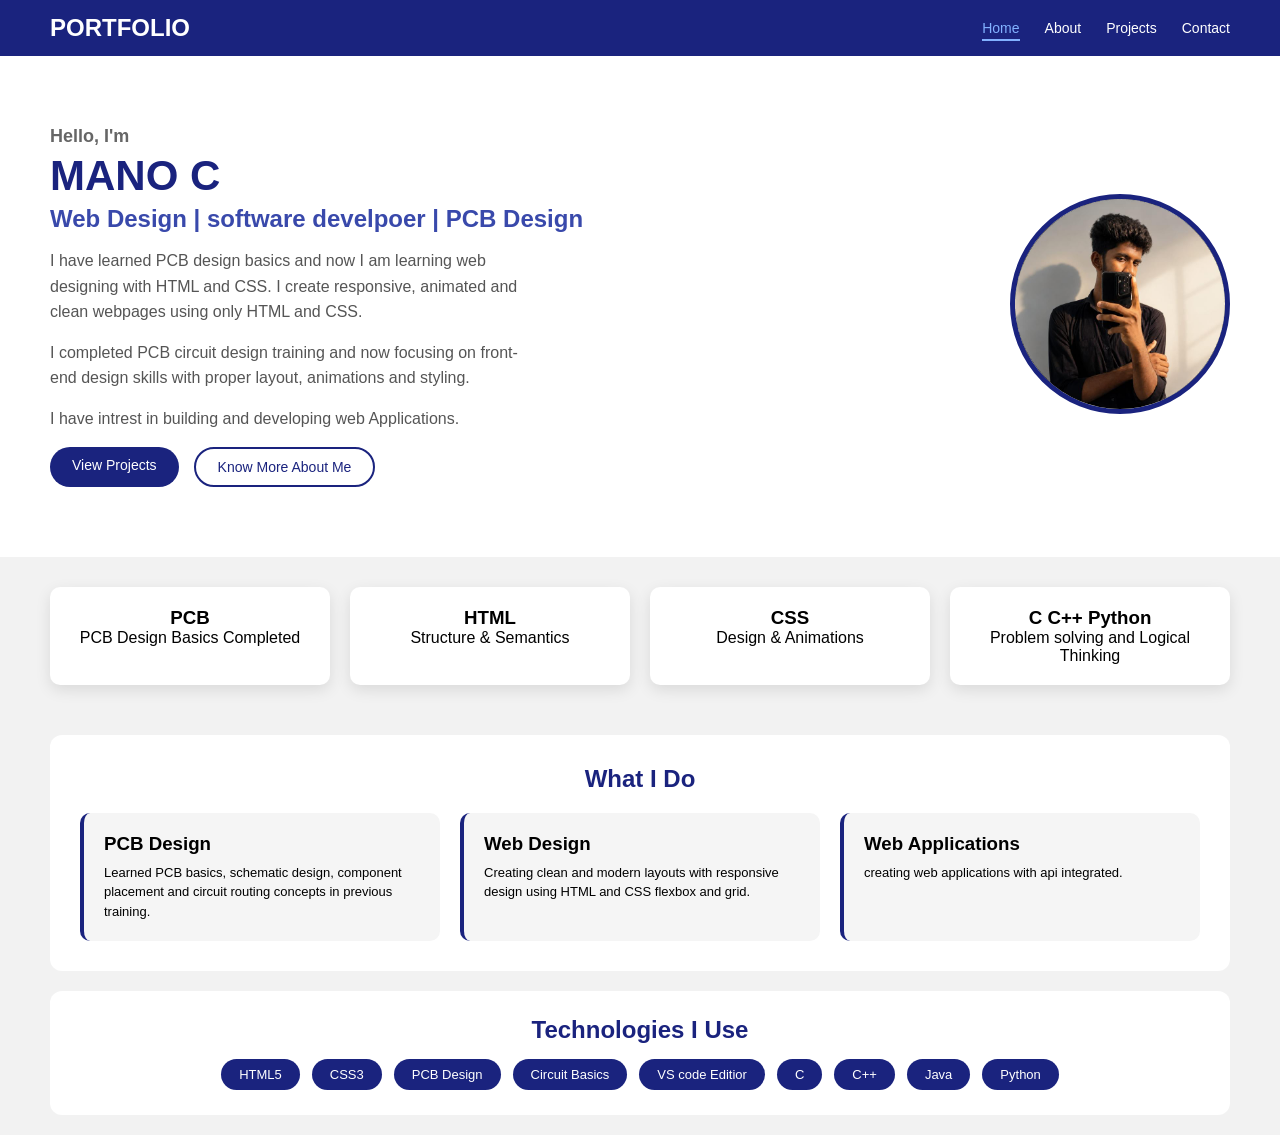
<file: index.html>
<!DOCTYPE html>
<html lang="en">
<head>
    <meta charset="UTF-8">
    <meta name="viewport" content="width=device-width, initial-scale=1.0">
    <title>Portfolio | Home</title>
    <link rel="stylesheet" href="style.css">
</head>
<body>
    <nav>
        <h2 class="logo">PORTFOLIO</h2>
        <ul>
            <li><a href="index.html" class="active">Home</a></li>
            <li><a href="about.html">About</a></li>
            <li><a href="projects.html">Projects</a></li>
            <li><a href="contact.html">Contact</a></li>
        </ul>
    </nav>

    <section class="hero">
        <div class="hero-text">
            <h3>Hello, I'm</h3>
            <h1>MANO C</h1>
            <h2>Web Design | software develpoer | PCB Design</h2>
            <p>I have learned PCB design basics and now I am learning web designing with HTML and CSS. I create responsive, animated and clean webpages using only HTML and CSS.</p>
            <p>I completed PCB circuit design training and now focusing on front-end design skills with proper layout, animations and styling.</p>
            <p>I have intrest in building and developing web Applications.</p>
            <div class="buttons">
                <a href="projects.html" class="btn">View Projects</a>
                <a href="about.html" class="btn2">Know More About Me</a>
            </div>
        </div>
        <div class="hero-img">
            <img src="image/fc7eda71-fd49-47db-ad8e-9f86ddfee537.jpg" alt="Profile">
        </div>
    </section>

    <section class="info-cards">
        <div class="info-box">
            <h3>PCB</h3>
            <p>PCB Design Basics Completed</p>
        </div>
        <div class="info-box">
            <h3>HTML</h3>
            <p>Structure & Semantics</p>
        </div>
        <div class="info-box">
            <h3>CSS</h3>
            <p>Design & Animations</p>
        </div>
        <div class="info-box">
            <h3>C C++ Python</h3>
            <p>Problem solving and Logical Thinking</p>
        </div>
    </section>

    <section class="home-about">
        <h2>What I Do</h2>
        <div class="do-container">
            <div class="do-box">
                <h3>PCB Design</h3>
                <p>Learned PCB basics, schematic design, component placement and circuit routing concepts in previous training.</p>
            </div>
            <div class="do-box">
                <h3>Web Design</h3>
                <p>Creating clean and modern layouts with responsive design using HTML and CSS flexbox and grid.</p>
            </div>
            <div class="do-box">
                <h3>Web Applications</h3>
                <p>creating web applications with api integrated.</p>
            </div>
        </div>
    </section>

    <section class="home-skills-preview">
        <h2>Technologies I Use</h2>
        <div class="tech-list">
            <span>HTML5</span>
            <span>CSS3</span>
            <span>PCB Design</span>
            <span>Circuit Basics</span>
            <span>VS code Editior</span>
            <span>C</span>
            <span>C++</span>
            <span>Java</span>
            <span>Python</span>
        </div>
    </section>
    <section class="social">
        <!-- <h2>Links</h2> -->
        
    </section>
</body>
</html>
</file>
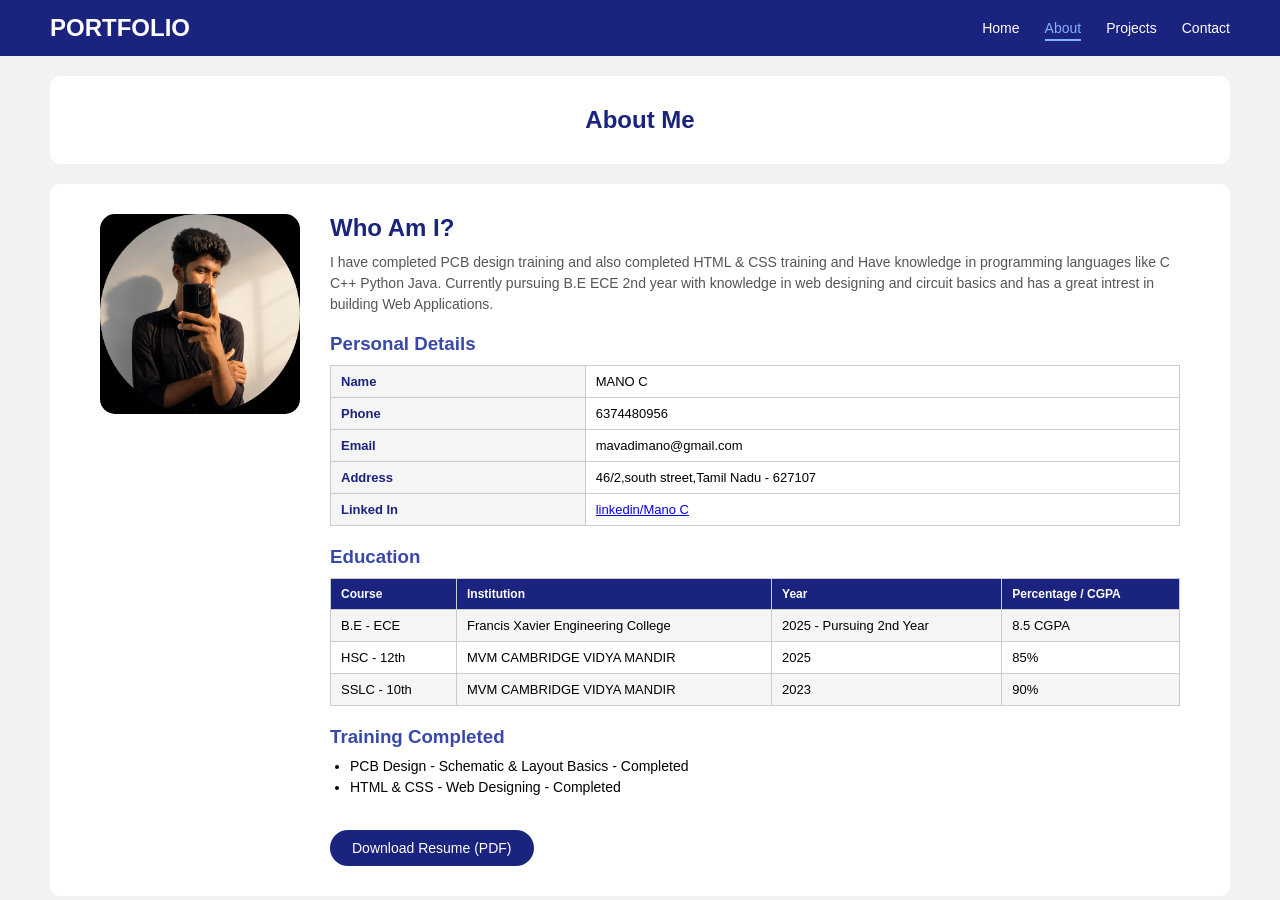
<file: about.html>
<!DOCTYPE html>
<html lang="en">
<head>
    <meta charset="UTF-8">
    <meta name="viewport" content="width=device-width, initial-scale=1.0">
    <title>Portfolio | About</title>
    <link rel="stylesheet" href="style.css">
</head>
<body>
    <nav>
        <h2 class="logo">PORTFOLIO</h2>
        <ul>
            <li><a href="index.html">Home</a></li>
            <li><a href="about.html" class="active">About</a></li>
            <li><a href="projects.html">Projects</a></li>
            <li><a href="contact.html">Contact</a></li>
        </ul>
    </nav>

    <section class="page-title">
        <h1>About Me</h1>
    </section>

    <section class="about-section">
        <div class="about-img">
            <img src="image/fc7eda71-fd49-47db-ad8e-9f86ddfee537.jpg" alt="Profile">
        </div>
        <div class="about-text">
            <h2>Who Am I?</h2>
            <p>I have completed PCB design training and also completed HTML & CSS training and Have knowledge in programming languages like C C++ Python Java. Currently pursuing B.E ECE 2nd year with knowledge in web designing and circuit basics and has a great intrest in building Web Applications.</p>
            
            <h3>Personal Details</h3>
            <table class="details-table">
                <tr>
                    <td><b>Name</b></td>
                    <td>MANO C</td>
                </tr>
                <tr>
                    <td><b>Phone</b></td>
                    <td>6374480956</td>
                </tr>
                <tr>
                    <td><b>Email</b></td>
                    <td>mavadimano@gmail.com</td>
                </tr>
                <tr>
                    <td><b>Address</b></td>
                    <td>46/2,south street,Tamil Nadu - 627107</td>
                </tr>
                <tr>
                    <td><b>Linked In</b></td>
                    <td><a href="https://www.linkedin.com/in/mano-c-0b7175382/?isSelfProfile=true" target="_blank">linkedin/Mano C</a></td>
                </tr>
            </table>

            <h3>Education</h3>
            <table class="edu-table">
                <tr>
                    <th>Course</th>
                    <th>Institution</th>
                    <th>Year</th>
                    <th>Percentage / CGPA</th>
                </tr>
                <tr>
                    <td>B.E - ECE</td>
                    <td>Francis Xavier Engineering College</td>
                    <td>2025 - Pursuing 2nd Year</td>
                    <td>8.5 CGPA</td>
                </tr>
                <tr>
                    <td>HSC - 12th</td>
                    <td>MVM CAMBRIDGE VIDYA MANDIR </td>
                    <td>2025</td>
                    <td>85%</td>
                </tr>
                <tr>
                    <td>SSLC - 10th</td>
                    <td>MVM CAMBRIDGE VIDYA MANDIR</td>
                    <td>2023</td>
                    <td>90%</td>
                </tr>
            </table>

            <h3>Training Completed</h3>
            <ul>
                <li>PCB Design - Schematic & Layout Basics - Completed</li>
                <li>HTML & CSS - Web Designing - Completed</li>
            </ul>

            <!-- FIXED BUTTON FOR PDF DOWNLOAD -->
            <a href="resume/resume.pdf" download="resume.pdf" class="btn resume-btn">Download Resume (PDF)</a>
            
        </div>
    </section>
</body>
</html>
</file>
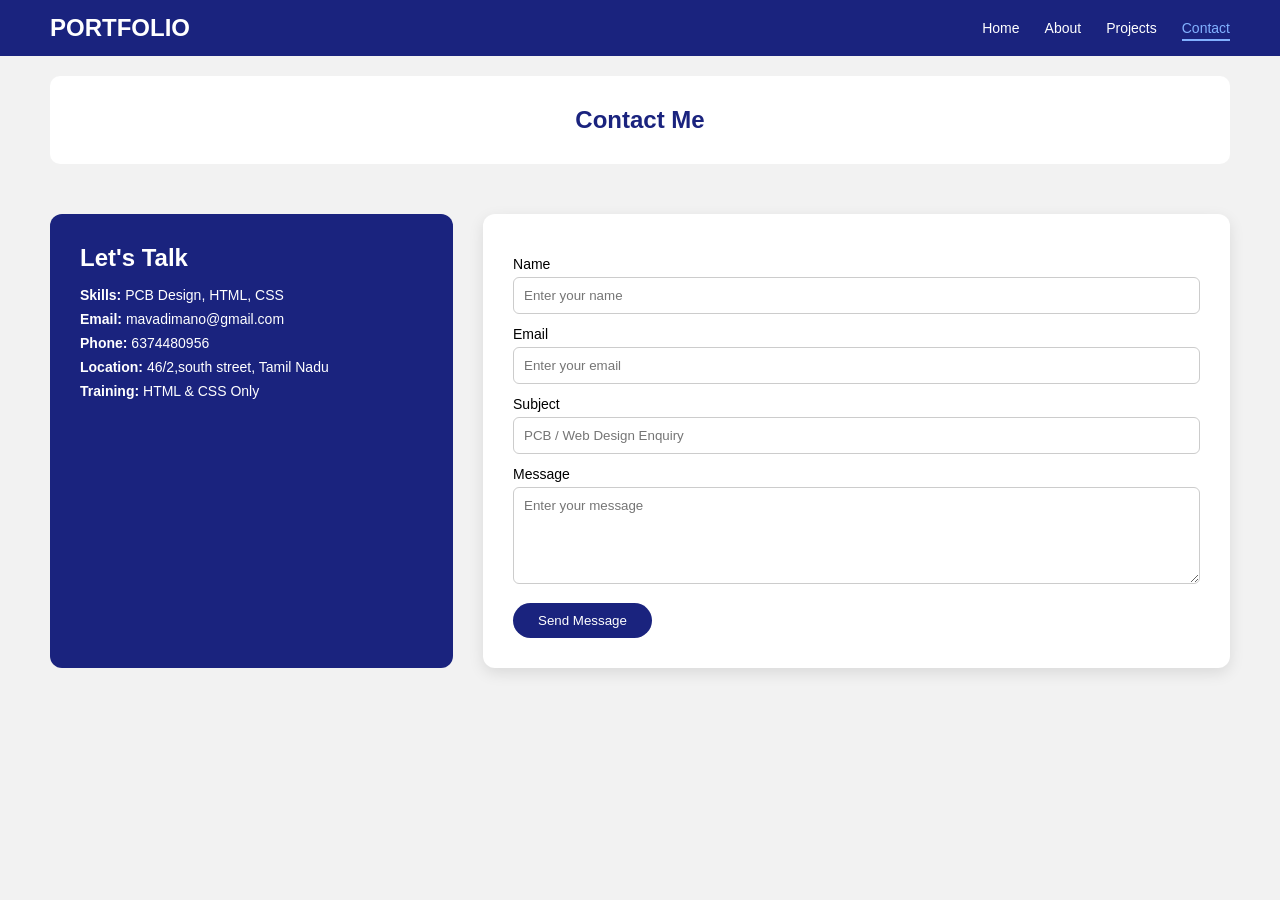
<file: contact.html>
<!DOCTYPE html>
<html lang="en">
<head>
    <meta charset="UTF-8">
    <meta name="viewport" content="width=device-width, initial-scale=1.0">
    <title>Portfolio | Contact</title>
    <link rel="stylesheet" href="style.css">
</head>
<body>
    <nav>
        <h2 class="logo">PORTFOLIO</h2>
        <ul>
            <li><a href="index.html">Home</a></li>
            <li><a href="about.html">About</a></li>
            <li><a href="projects.html">Projects</a></li>
            <li><a href="contact.html" class="active">Contact</a></li>
        </ul>
    </nav>

    <section class="page-title">
        <h1>Contact Me</h1>
    </section>

    <section class="contact-section">
        <div class="contact-info">
            <h2>Let's Talk</h2>
            <p><b>Skills:</b> PCB Design, HTML, CSS</p>
            <p><b>Email:</b> mavadimano@gmail.com</p>
            <p><b>Phone:</b> 6374480956</p>
            <p><b>Location:</b> 46/2,south street, Tamil Nadu</p>
            <p><b>Training:</b> HTML & CSS Only</p>
        </div>

        <form class="contact-form">
            <label>Name</label>
            <input type="text" placeholder="Enter your name" required>
            
            <label>Email</label>
            <input type="email" placeholder="Enter your email" required>

            <label>Subject</label>
            <input type="text" placeholder="PCB / Web Design Enquiry" required>
            
            <label>Message</label>
            <textarea placeholder="Enter your message" rows="5" required></textarea>
            
            <button type="submit">Send Message</button>
        </form>
    </section>
</body>
</html>
</file>
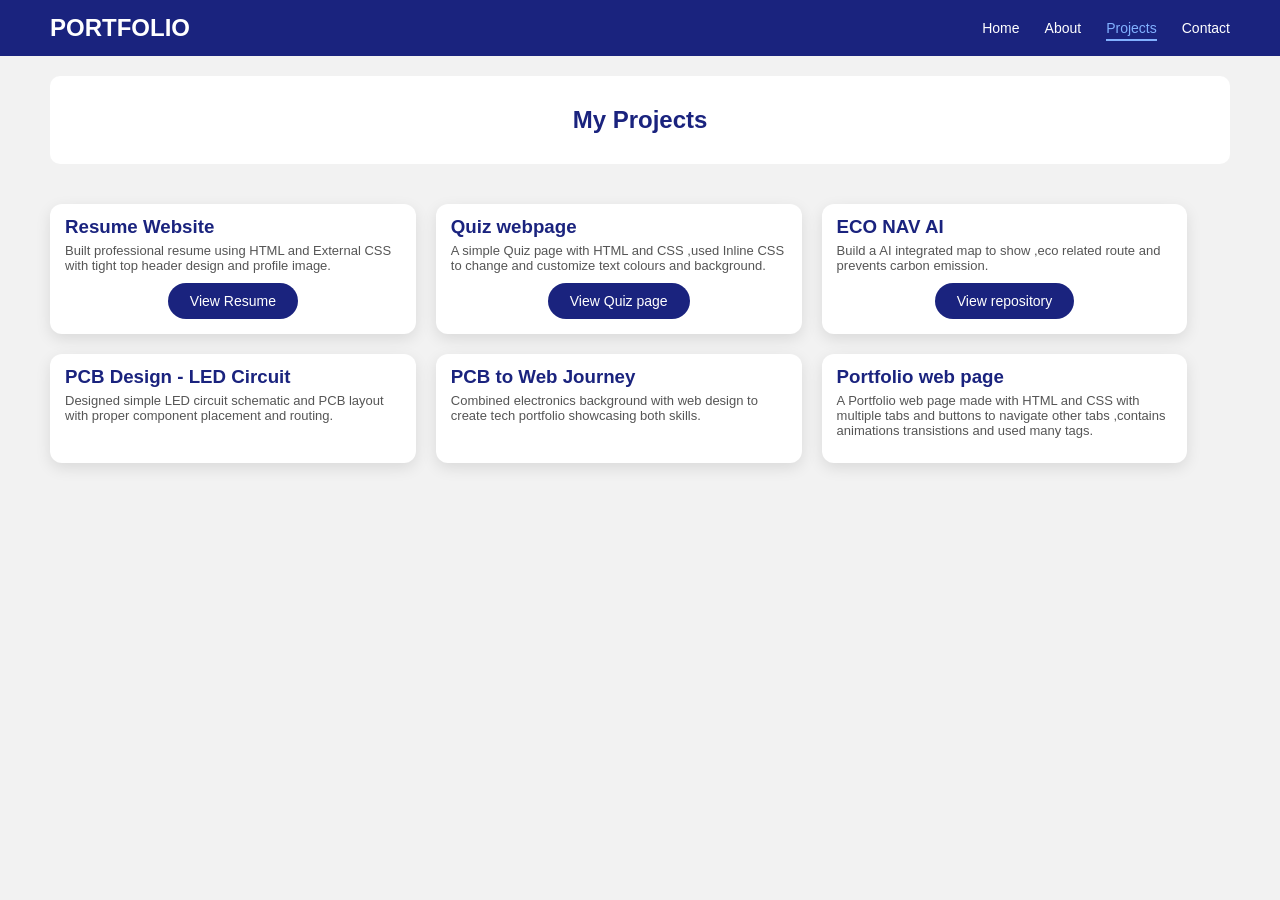
<file: projects.html>
<!DOCTYPE html>
<html lang="en">
<head>
    <meta charset="UTF-8">
    <meta name="viewport" content="width=device-width, initial-scale=1.0">
    <title>Portfolio | Projects</title>
    <link rel="stylesheet" href="style.css">
</head>
<body>
    <nav>
        <h2 class="logo">PORTFOLIO</h2>
        <ul>
            <li><a href="index.html">Home</a></li>
            <li><a href="about.html">About</a></li>
            <li><a href="projects.html" class="active">Projects</a></li>
            <li><a href="contact.html">Contact</a></li>
        </ul>
    </nav>

    <section class="page-title">
        <h1>My Projects</h1>
    </section>

    <section class="projects">
       
        <div class="project-card">
            
            <h3>Resume Website</h3>
            <p>Built professional resume using HTML and External CSS with tight top header design and profile image.</p>
            <div class="button-container" >
                <a href="view_resume/Resume - MANO C.html" class="btn8" target="_blank" >View Resume</a>
            </div>
        </div>
        <div class="project-card">
            
            <h3>Quiz webpage</h3>
            <p>A simple Quiz page with HTML and CSS ,used Inline CSS to change and customize text colours and background.</p>
             <div class="button-container" >
                <a href="Quiz/Quiz/page1.html" class="btn8" target="_blank" >View Quiz page</a>
            </div>
        </div>
        <div class="project-card">
            
            <h3>ECO NAV AI</h3>
            <p>Build a AI integrated map to show ,eco related route and prevents carbon emission.</p>
            <div class="button-container" >
                <a href="https://github.com/itzmanohq/EcoNav-AI" class="btn8" target="_blank" >View repository </a>
            </div>
        </div>
         <div class="project-card">
            
            <h3>PCB Design - LED Circuit</h3>
            <p>Designed simple LED circuit schematic and PCB layout with proper component placement and routing.</p>
            

        </div>
       
        <div class="project-card">
            
            <h3>PCB to Web Journey</h3>
            <p>Combined electronics background with web design to create tech portfolio showcasing both skills.</p>
        </div>
        <div class="project-card">
            
            <h3>Portfolio web page</h3>
            <p>A Portfolio web page made with HTML and CSS with multiple tabs and buttons to navigate other tabs ,contains animations transistions and used many tags.</p>
        </div>
    </section>
</body>
</html>
</file>
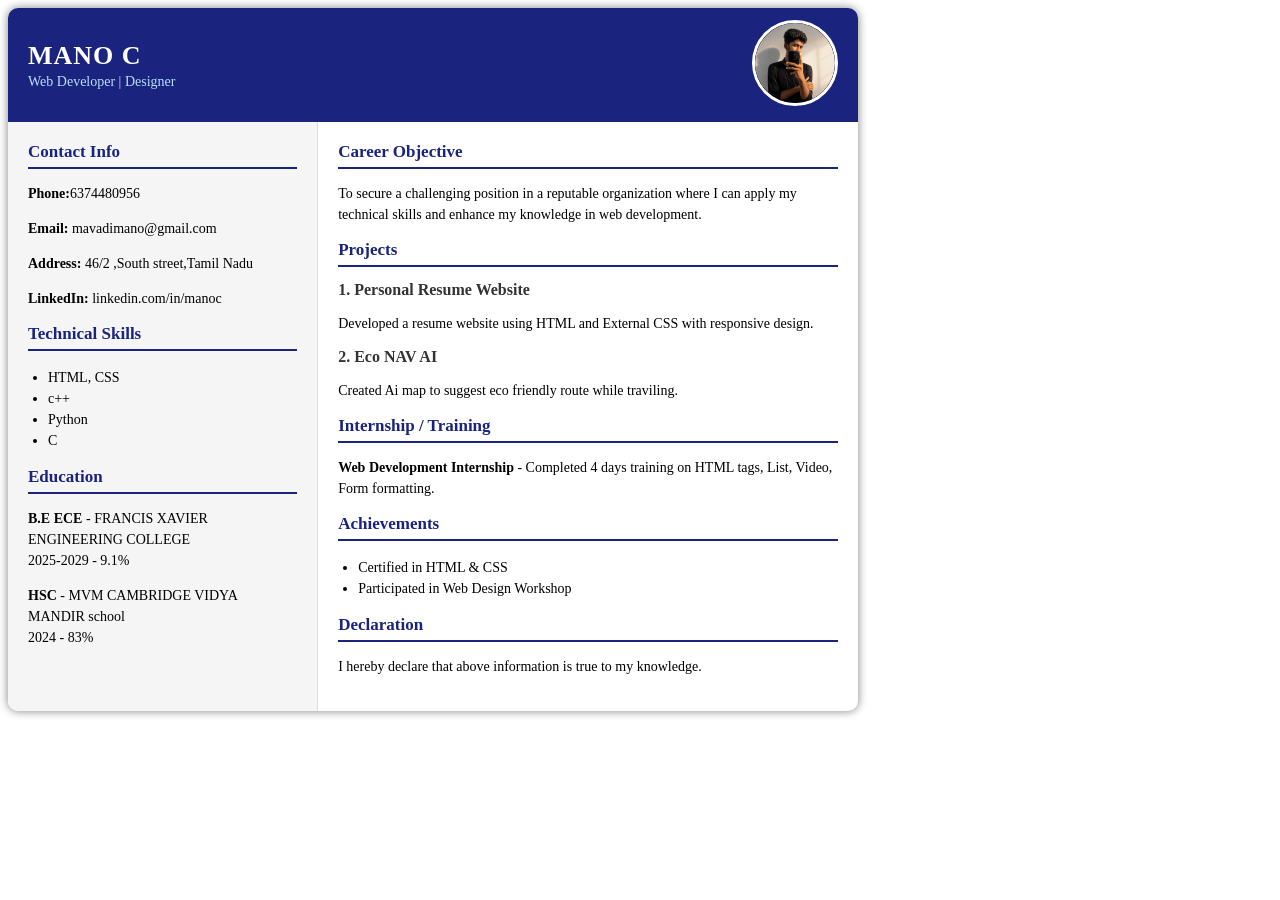
<file: view_resume/Resume - MANO C.html>
<!DOCTYPE html>
<!-- saved from url=(0057)file:///C:/Users/madma/OneDrive/Desktop/resume/index.html -->
<html><head><meta http-equiv="Content-Type" content="text/html; charset=windows-1252">
    <title>Resume - MANO C</title>
    <link rel="stylesheet" href="./Resume - MANO C_files/style.css">
</head>
<body>
    <div class="container">
        <header>
            <div class="header-text">
                <h1>MANO C</h1>
                <h3>Web Developer | Designer</h3>
            </div>
            <div class="header-img">
                <img src="./Resume - MANO C_files/fc7eda71-fd49-47db-ad8e-9f86ddfee537.jpg" alt="Profile Picture">
            </div>
        </header>

        <div class="main">
            <div class="left">
                <h2>Contact Info</h2>
                <p><b>Phone:</b>6374480956</p>
                <p><b>Email:</b> mavadimano@gmail.com</p>
                <p><b>Address:</b> 46/2 ,South street,Tamil Nadu</p>
                <p><b>LinkedIn:</b> linkedin.com/in/manoc</p>

                <h2>Technical Skills</h2>
                <ul>
                    <li>HTML, CSS</li>
                    <li>c++</li>
                    <li>Python</li>
                    <li>C</li>
                </ul>

                <h2>Education</h2>
                <p><b>B.E ECE</b> - FRANCIS XAVIER ENGINEERING COLLEGE<br>2025-2029 - 9.1% </p>
                <p><b>HSC</b> - MVM CAMBRIDGE VIDYA MANDIR school <br>2024 - 83%</p>
            </div>

            <div class="right">
                <h2>Career Objective</h2>
                <p>To secure a challenging position in a reputable organization where I can apply my technical skills and enhance my knowledge in web development.</p>

                <h2>Projects</h2>
                <h4>1. Personal Resume Website</h4>
                <p>Developed a resume website using HTML and External CSS with responsive design.</p>
                <h4>2. Eco NAV AI</h4>
                <p>Created Ai map to suggest eco friendly route while traviling.</p>

                <h2>Internship / Training</h2>
                <p><b>Web Development Internship</b> - Completed 4 days training on HTML tags, List, Video, Form formatting.</p>

                <h2>Achievements</h2>
                <ul>
                    <li>Certified in HTML &amp; CSS</li>
                    <li>Participated in Web Design Workshop</li>
                </ul>

                <h2>Declaration</h2>
                <p>I hereby declare that above information is true to my knowledge.</p>
            </div>
        </div>
    </div>

</body></html>
</file>
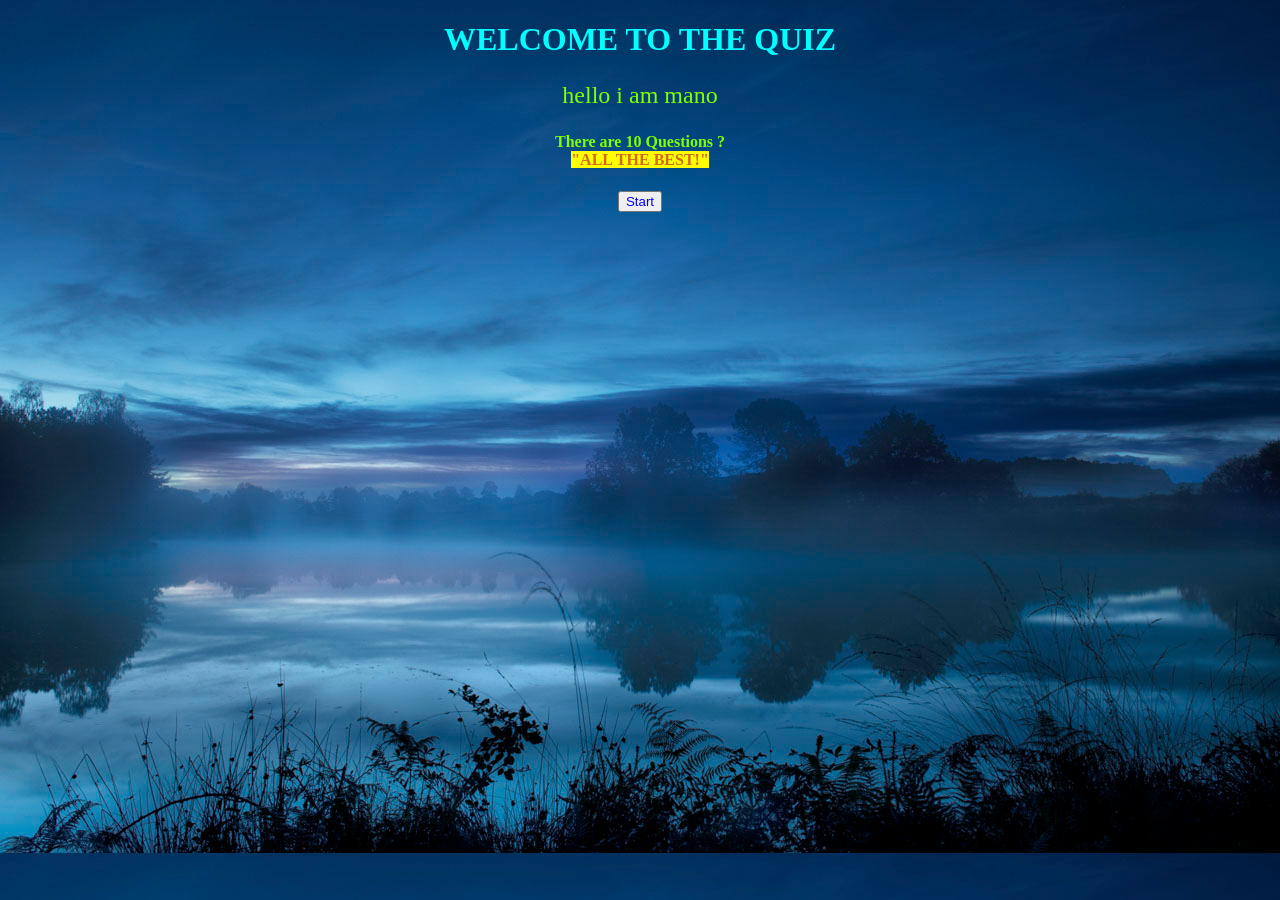
<file: Quiz/Quiz/page1.html>
<!DOCTYPE html>
<html lang="en">
<head>
    <meta charset="UTF-8">
    <meta name="viewport" content="width=device-width, initial-scale=1.0">
    <title>Quiz 26</title>
</head>
<body>
    <style>
        body{
            background-image: url(landscape-wetlands-haute-saintonge-france.jpg);
            background-size: cover;
            background-origin: border-box;
        }
    </style>
    <h1 style="color: cyan; text-align: center;">WELCOME TO THE QUIZ</h1>
    <p style="font-size:24px; color: chartreuse; text-align: center;">hello i am mano</p>
    <form action="page2.html">
    <center><h4 style="color: chartreuse; text-align: center;">There are 10 Questions ?<br><mark style="color: chocolate;">"ALL THE BEST!"</mark></h4></center>
    <center><input type="submit" value="Start" style="color: blue;"></center>
    </form>
</body>
</html>
</file>
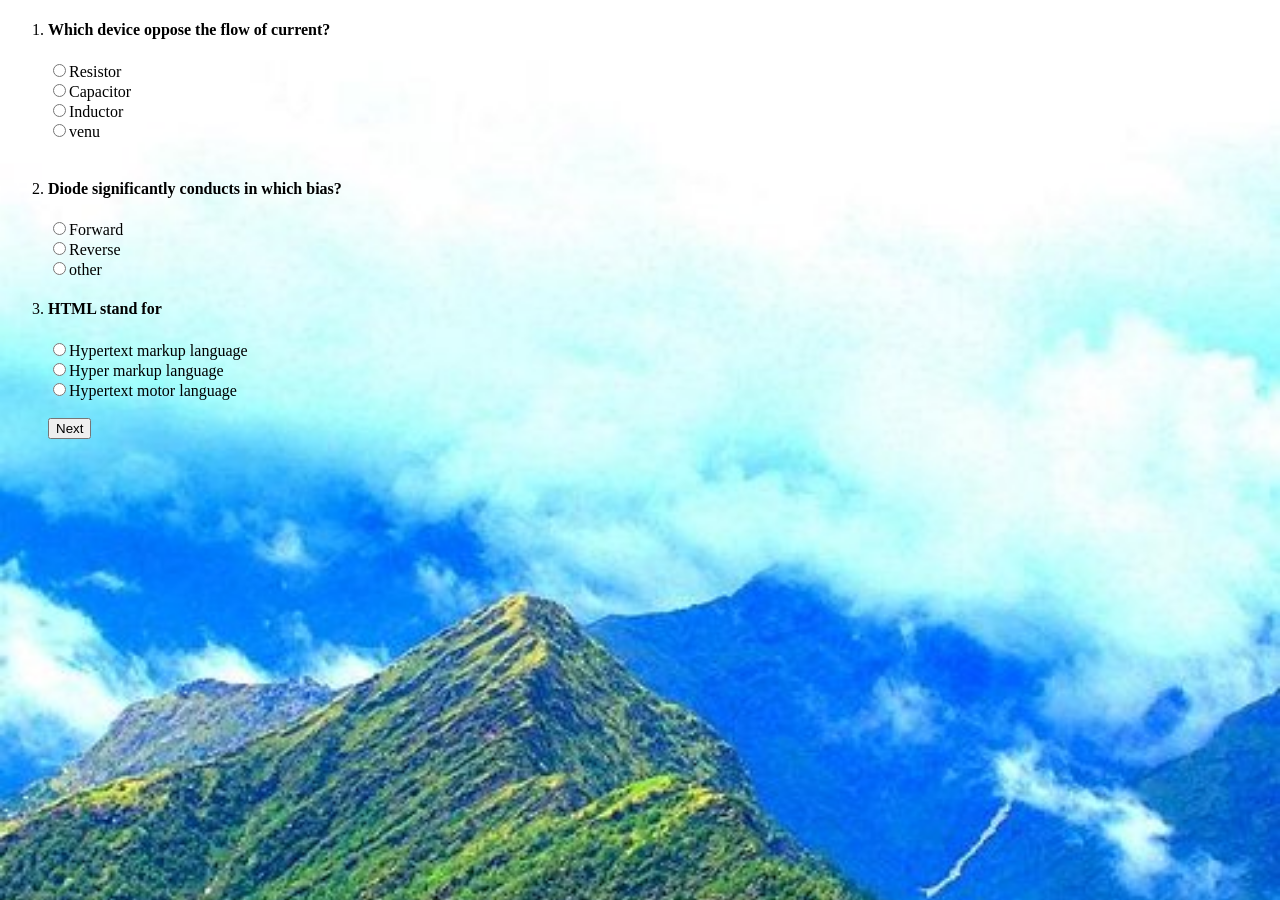
<file: Quiz/Quiz/page2.html>
<!DOCTYPE html>
<html lang="en">
<head>
    <meta charset="UTF-8">
    <meta name="viewport" content="width=device-width, initial-scale=1.0">
    <title>Document</title>
</head>
<body><style>
    body{
        background-image:url(chopta.jpg) ;
        background-repeat: no-repeat;
        background-size: cover;
    }

    .radio{
        align-items: center;
    }
</style>
    
    <form action="page3.html">
        <ol start="1">
        <li><h4>Which device oppose the flow of current?</li></h4>
        <input type="radio" id="radio">Resistor<br>
        <input type="radio">Capacitor<br>
        <input type="radio">Inductor<br>
        <input type="radio">venu <br>
        <br>
        <li><h4>Diode significantly conducts in which bias?</h4></li>
        <input type="radio">Forward<br>
        <input type="radio">Reverse<br>
        <input type="radio">other<br>
        <li><h4>HTML stand for</li></h4>
        <input type="radio">Hypertext markup language<br>
        <input type="radio">Hyper markup language<br>
        <input type="radio">Hypertext motor language<br><br>
        <input type="submit" value="Next">
        </ol>
    </form>
</body>
</html>
</file>
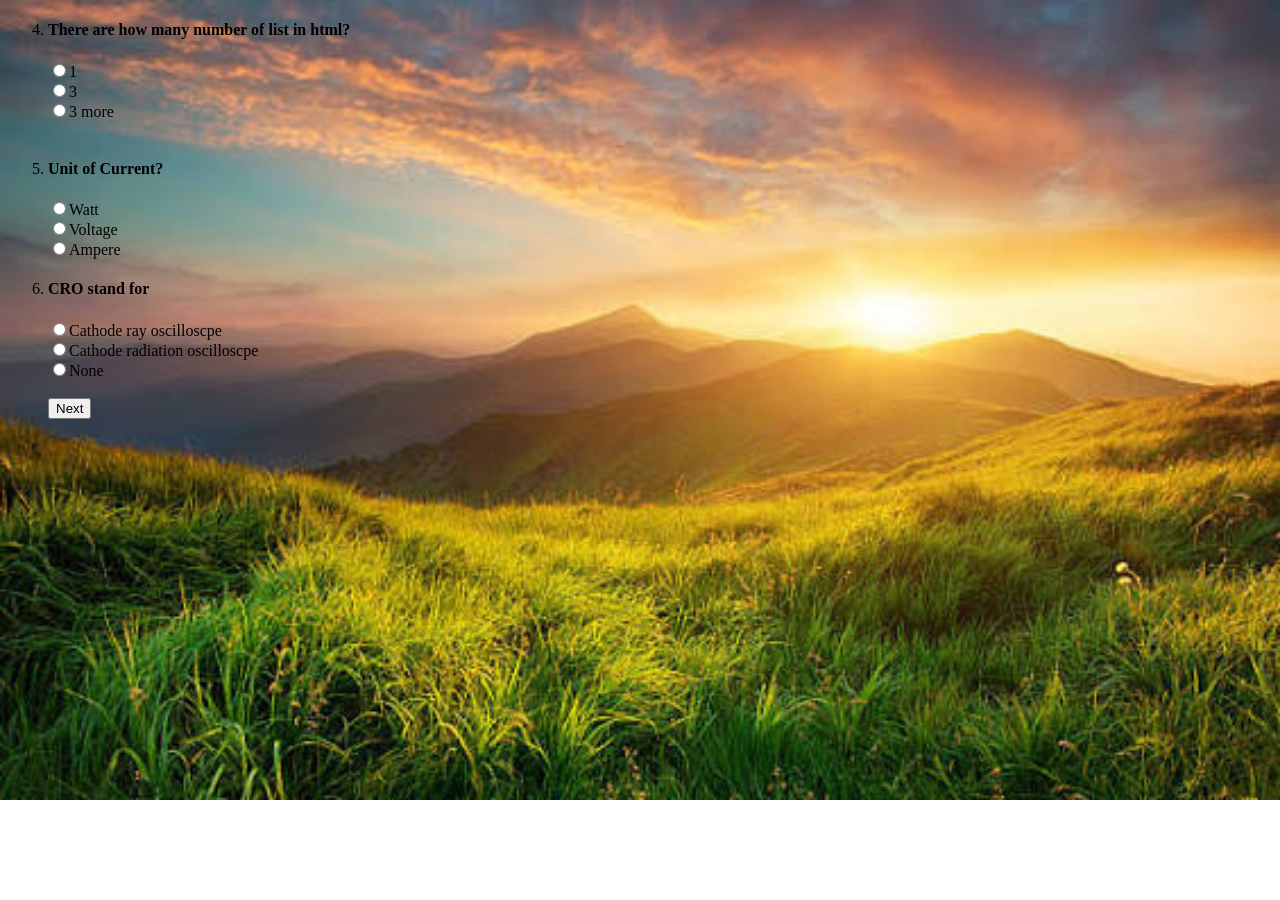
<file: Quiz/Quiz/page3.html>
<!DOCTYPE html>
<html lang="en">
<head>
    <meta charset="UTF-8">
    <meta name="viewport" content="width=device-width, initial-scale=1.0">
    <title>Document</title>
</head>
<body>
    <style>
        body{
            background-image: url(na.jpg);
            background-repeat: no-repeat;
            background-size: cover;
            
        }
    </style>
    <form action="page4.html">
        <ol start="4">
        <li><h4>There are how many number of list in html?</li></h4>
        <input type="radio">1<br>
        <input type="radio">3<br>
        <input type="radio">3 more<br>
        <br>
        <li><h4>Unit of Current?</h4></li>
        <input type="radio">Watt<br>
        <input type="radio">Voltage<br>
        <input type="radio">Ampere<br>
        <li><h4>CRO stand for</li></h4>
        <input type="radio">Cathode ray oscilloscpe<br>
        <input type="radio">Cathode radiation oscilloscpe<br>
        <input type="radio">None<br><br>
        <input type="submit" value="Next">
        </ol>
</body>
</html>
</file>
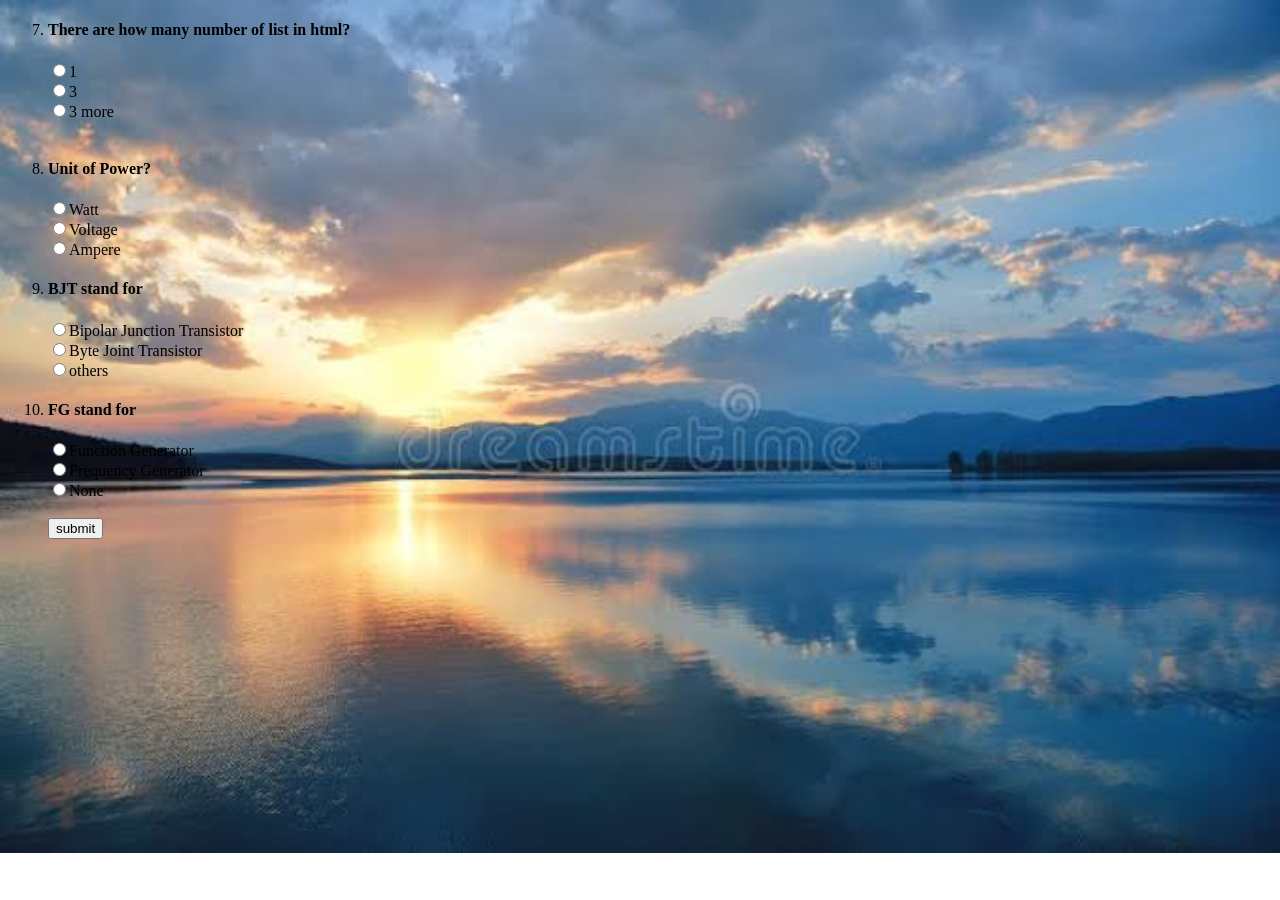
<file: Quiz/Quiz/page4.html>
<!DOCTYPE html>
<html lang="en">
<head>
    <meta charset="UTF-8">
    <meta name="viewport" content="width=device-width, initial-scale=1.0">
    <title>Document</title>
</head>
<body>
    <style>
        body{
            background-image: url(faaa.jpg);
            background-repeat: no-repeat;
            background-size: cover;
        }
    </style>
    <form action="page1.html">
        <ol start="7">
        <li><h4>There are how many number of list in html?</li></h4>
        <input type="radio">1<br>
        <input type="radio">3<br>
        <input type="radio">3 more<br>
        <br>
        <li><h4>Unit of Power?</h4></li>
        <input type="radio">Watt<br>
        <input type="radio">Voltage<br>
        <input type="radio">Ampere<br>
        <li><h4>BJT stand for</li></h4>
        <input type="radio" >Bipolar Junction Transistor<br>
        <input type="radio">Byte Joint Transistor<br>
        <input type="radio">others<br>
        <li><h4>FG stand for</li></h4>
        <input type="radio">Function Generator<br>
        <input type="radio">Frequency Generator<br>
        <input type="radio">None<br><br>
        <input type="submit" value="submit">
        </ol>
</body>
</html>
</file>
<file: style.css>
* {
    margin: 0;
    padding: 0;
    box-sizing: border-box;
    font-family: Arial, sans-serif;
}

body {
    background-color: #f2f2f2;
    animation: fadeIn 1s ease-in;
}

@keyframes fadeIn {
    from { opacity: 0; }
    to { opacity: 1; }
}

@keyframes slideUp {
    from { transform: translateY(40px); opacity: 0; }
    to { transform: translateY(0); opacity: 1; }
}

@keyframes float {
    0% { transform: translateY(0); }
    50% { transform: translateY(-10px); }
    100% { transform: translateY(0); }
}

nav {
    display: flex;
    justify-content: space-between;
    align-items: center;
    background-color: #1a237e;
    color: white;
    padding: 14px 50px;
    position: sticky;
    top: 0;
    z-index: 100;
}

nav ul {
    list-style: none;
    display: flex;
    gap: 25px;
}

nav ul li a {
    color: white;
    text-decoration: none;
    font-size: 14px;
    transition: 0.3s;
    padding-bottom: 3px;
}

nav ul li a:hover, nav ul li a.active {
    color: #82b1ff;
    border-bottom: 2px solid #82b1ff;
}

.hero {
    display: flex;
    justify-content: space-between;
    align-items: center;
    padding: 70px 50px;
    background: white;
    animation: slideUp 1s ease;
}

.hero-text h3 {
    color: #666;
    font-size: 18px;
}

.hero-text h1 {
    font-size: 42px;
    color: #1a237e;
    margin: 5px 0;
}

.hero-text h2 {
    color: #3949ab;
    margin-bottom: 15px;
}

.hero-text p {
    max-width: 480px;
    line-height: 1.6;
    color: #555;
    margin-bottom: 15px;
}

.buttons {
    display:flex;
    gap: 15px;
    margin-top: 10px;
    
}

.btn, .btn2 {
    padding: 10px 22px;
    border-radius: 25px;
    text-decoration: none;
    font-size: 14px;
    transition: 0.3s;
}

.btn {
    background-color: #1a237e;
    font-size: 14px;
    color: white;
    
}

.button-container {
    display: flex;
    justify-content: center;
}
.btn8{
    background-color: #1a237e;
    font-size: 14px;
    color: white;
    border-radius: 25px;
    padding: 10px 22px;
    text-decoration: none;
    transition: 0.3s;
    display: flex;
    justify-content: center;
}

.btn2 {
    border: 2px solid #1a237e;
    color: #1a237e;
}


.btn:hover, .btn2:hover , .btn8:hover{
    transform: scale(1.05);
}

.hero-img img {
    width: 220px;
    height: 220px;
    border-radius: 50%;
    border: 5px solid #1a237e;
    object-fit: cover;
    animation: float 3s ease-in-out infinite;
}

.info-cards {
    display: flex;
    justify-content: space-around;
    padding: 30px 50px;
    gap: 20px;
}

.info-box {
    background: white;
    padding: 20px;
    width: 30%;
    text-align: center;
    border-radius: 10px;
    box-shadow: 0 5px 15px rgba(0,0,0,0.1);
    transition: 0.4s;
    animation: slideUp 1s ease;
}

.info-box:hover {
    transform: translateY(-8px);
    background-color: #1a237e;
    color: white;
}

.home-about {
    margin: 20px 50px;
    background: white;
    padding: 30px;
    border-radius: 12px;
    animation: slideUp 1.2s ease;
}

.home-about h2 {
    color: #1a237e;
    text-align: center;
    margin-bottom: 20px;
}

.do-container {
    display: flex;
    gap: 20px;
}

.do-box {
    width: 33%;
    background: #f5f5f5;
    padding: 20px;
    border-radius: 10px;
    border-left: 4px solid #1a237e;
    transition: 0.4s;
}

.do-box:hover {
    transform: translateY(-6px);
    background: #1a237e;
    color: white;
}

.do-box h3 {
    margin-bottom: 8px;
}

.do-box p {
    font-size: 13px;
    line-height: 1.5;
}

.home-skills-preview {
    margin: 20px 50px;
    background: white;
    padding: 25px;
    border-radius: 12px;
    text-align: center;
    animation: slideUp 1.4s ease;
}

.home-skills-preview h2 {
    color: #1a237e;
    margin-bottom: 15px;
}

.tech-list {
    display: flex;
    justify-content: center;
    flex-wrap: wrap;
    gap: 12px;
}

.tech-list span {
    background: #1a237e;
    color: white;
    padding: 8px 18px;
    border-radius: 20px;
    font-size: 13px;
    transition: 0.3s;
}

.tech-list span:hover {
    background: #3949ab;
    transform: scale(1.1);
}

.page-title {
    text-align: center;
    padding: 30px;
    background: white;
    margin: 20px 50px;
    border-radius: 10px;
    animation: slideUp 0.8s ease;
}

.page-title h1 {
    color: #1a237e;
}

.about-section {
    display: flex;
    gap: 30px;
    padding: 30px 50px;
    background: white;
    margin: 0 50px;
    border-radius: 10px;
    animation: slideUp 1s ease;
}

.about-img img {
    width: 200px;
    height: 200px;
    border-radius: 15px;
    object-fit: cover;
}

.about-text h2 {
    color: #1a237e;
    margin-bottom: 10px;
}

.about-text p {
    font-size: 14px;
    color: #555;
    line-height: 1.5;
    margin-bottom: 10px;
}

.about-text h3 {
    margin-top: 18px;
    margin-bottom: 8px;
    color: #3949ab;
}

.about-text ul {
    padding-left: 20px;
    margin: 10px 0 20px;
}

.about-text li {
    font-size: 14px;
    margin: 5px 0;
}

.details-table, .edu-table {
    width: 100%;
    border-collapse: collapse;
    margin: 10px 0 20px;
}

.details-table td, .edu-table th, .edu-table td {
    border: 1px solid #ccc;
    padding: 8px 10px;
    font-size: 13px;
    text-align: left;
}

.details-table td:first-child {
    background-color: #f5f5f5;
    width: 30%;
    color: #1a237e;
}

.edu-table th {
    background-color: #1a237e;
    color: white;
    font-size: 12px;
}

.edu-table tr:nth-child(even) {
    background-color: #f5f5f5;
}

.edu-table tr:hover {
    background-color: #e8eaf6;
    transition: 0.3s;
}

.resume-btn {
    display: inline-block;
    margin-top: 15px;
    background-color: #1a237e;
    color: white;
    padding: 10px 22px;
    border-radius: 25px;
    text-decoration: none;
    transition: 0.3s;
}

.resume-btn:hover {
    background-color: #3949ab;
    transform: scale(1.05);
}

.projects {
    display: flex;
    gap: 20px;
    padding: 20px 50px;
    flex-wrap: wrap;
}

.project-card {
    background: white;
    width: 31%;
    border-radius: 12px;
    overflow: hidden;
    box-shadow: 0 5px 15px rgba(0,0,0,0.1);
    transition: 0.4s;
    animation: slideUp 1s ease;
    padding-bottom: 15px;
}

.project-card:hover {
    transform: translateY(-10px) scale(1.02);
}

.project-card img {
    width: 100%;
}

.project-card h3, .project-card p {
    padding: 0 15px;
}

.project-card h3 {
    margin: 12px 0 5px;
    color: #1a237e;
}

.project-card p {
    font-size: 13px;
    color: #555;
    margin-bottom: 10px;
}

.contact-section {
    display: flex;
    gap: 30px;
    padding: 30px 50px;
}

.contact-info {
    width: 35%;
    background: #1a237e;
    color: white;
    padding: 30px;
    border-radius: 12px;
    animation: slideUp 0.8s ease;
}

.contact-info h2 {
    margin-bottom: 15px;
}

.contact-info p {
    margin: 8px 0;
    font-size: 14px;
}

.contact-form {
    width: 65%;
    background: white;
    padding: 30px;
    border-radius: 12px;
    box-shadow: 0 5px 15px rgba(0,0,0,0.1);
    animation: slideUp 1s ease;
}

.contact-form label {
    display: block;
    margin: 12px 0 5px;
    font-size: 14px;
}

.contact-form input, .contact-form textarea {
    width: 100%;
    padding: 10px;
    border: 1px solid #ccc;
    border-radius: 6px;
    outline: none;
    transition: 0.3s;
}

.contact-form input:focus, .contact-form textarea:focus {
    border-color: #1a237e;
    box-shadow: 0 0 5px rgba(26,35,126,0.3);
}

.contact-form button {
    margin-top: 15px;
    background: #1a237e;
    color: white;
    border: none;
    padding: 10px 25px;
    border-radius: 25px;
    cursor: pointer;
    transition: 0.3s;
}

.contact-form button:hover {
    background: #3949ab;
    transform: scale(1.05);
}

.empty-resume {
    margin: 30px 50px;
    background: white;
    padding: 50px;
    border-radius: 12px;
    text-align: center;
    color: #777;
    font-size: 14px;
}
</file>
<file: view_resume/Resume - MANO C_files/style.css>
style.css
body {
  font-family: Arial, sans-serif;
  display: flex;
  justify-content: center;
  align-items: center;
  min-height: 100vh;
  margin: 0;
  background-color: #f2f2f2;
}

.container {
  background-color: white;
  width: 850px;
  text-align: left;
  border-radius: 10px;
  box-shadow: 0 0 10px gray;
  overflow: hidden;
}

header {
  background-color: #1a237e;
  color: white;
  display: flex;
  justify-content: space-between;
  align-items: center;
  padding: 12px 20px;
}

header h1 {
  margin: 0;
  font-size: 26px;
  letter-spacing: 1px;
}

header h3 {
  margin: 3px 0 0;
  font-weight: normal;
  font-size: 14px;
  color: #bbdefb;
}

.header-img img {
  width: 80px;
  height: 80px;
  border-radius: 50%;
  border: 3px solid white;
  object-fit: cover;
}

.main {
  display: flex;
}

.left {
  width: 35%;
  background: #f5f5f5;
  padding: 20px;
  border-right: 1px solid #ddd;
}

.right {
  width: 65%;
  padding: 20px;
}

h2 {
  color: #1a237e;
  border-bottom: 2px solid #1a237e;
  padding-bottom: 5px;
  font-size: 17px;
  margin-top: 15px;
  text-align: left;
}

h2:first-child {
  margin-top: 0;
}

h4 {
  margin: 10px 0 5px;
  color: #333;
}

p, li {
  font-size: 14px;
  line-height: 1.5;
}

ul {
  padding-left: 20px;
}
</file>
